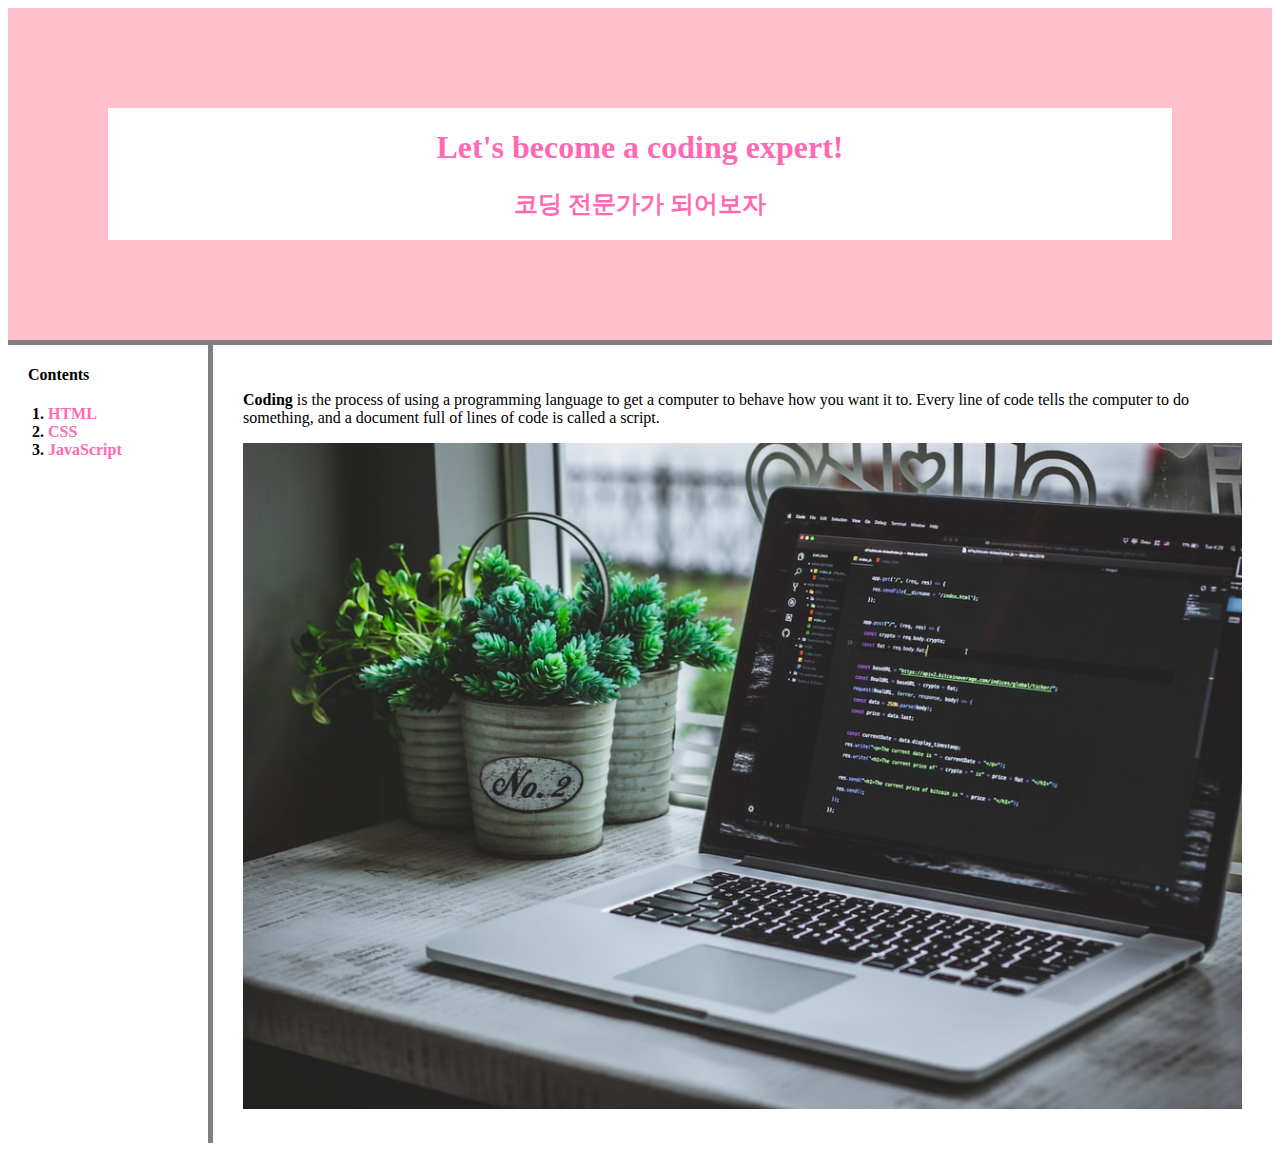
<file: index.html>
<!Doctype html>
<html>
  <head>
  <title> Welcome </title>
  <meta charset="utf-8">
<link rel="stylesheet" href="styles.css">
    </head>

<body>
<div class="headlines">
  <h1><a href="index.html">Let's become a coding expert!</a></h1>
  <h2><a href="index.html">코딩 전문가가 되어보자</a></h2>
</div>
<span id=contents>
  <div class=toc>
    <h4>Contents</h4>
  <ol>

      <li><a href="1.html"> HTML</a></li>
      <li><a href="2.html">CSS</a></li>
      <li><a href="3.html">JavaScript</a></li>
    </ol>
    </div>
<div class=paragraph>
<p> <strong>Coding</strong> is the process of using a programming language to get
  a computer to behave how you want it to. Every line of code tells
   the computer to do something, and a document full of lines of code
   is called a script. </p>

    <img src="coding.jpg" width="100%">
    </div>
</span>

<p>

  <div id="disqus_thread"></div>
  <script>

  /**
  *  RECOMMENDED CONFIGURATION VARIABLES: EDIT AND UNCOMMENT THE SECTION BELOW TO INSERT DYNAMIC VALUES FROM YOUR PLATFORM OR CMS.
  *  LEARN WHY DEFINING THESE VARIABLES IS IMPORTANT: https://disqus.com/admin/universalcode/#configuration-variables*/
  /*
  var disqus_config = function () {
  this.page.url = PAGE_URL;  // Replace PAGE_URL with your page's canonical URL variable
  this.page.identifier = PAGE_IDENTIFIER; // Replace PAGE_IDENTIFIER with your page's unique identifier variable
  };
  */
  (function() { // DON'T EDIT BELOW THIS LINE
  var d = document, s = d.createElement('script');
  s.src = 'https://bberryw31.disqus.com/embed.js';
  s.setAttribute('data-timestamp', +new Date());
  (d.head || d.body).appendChild(s);
  })();
  </script>
  <noscript>Please enable JavaScript to view the <a href="https://disqus.com/?ref_noscript">comments powered by Disqus.</a></noscript>
  </p>

</body>
</html>
</file>
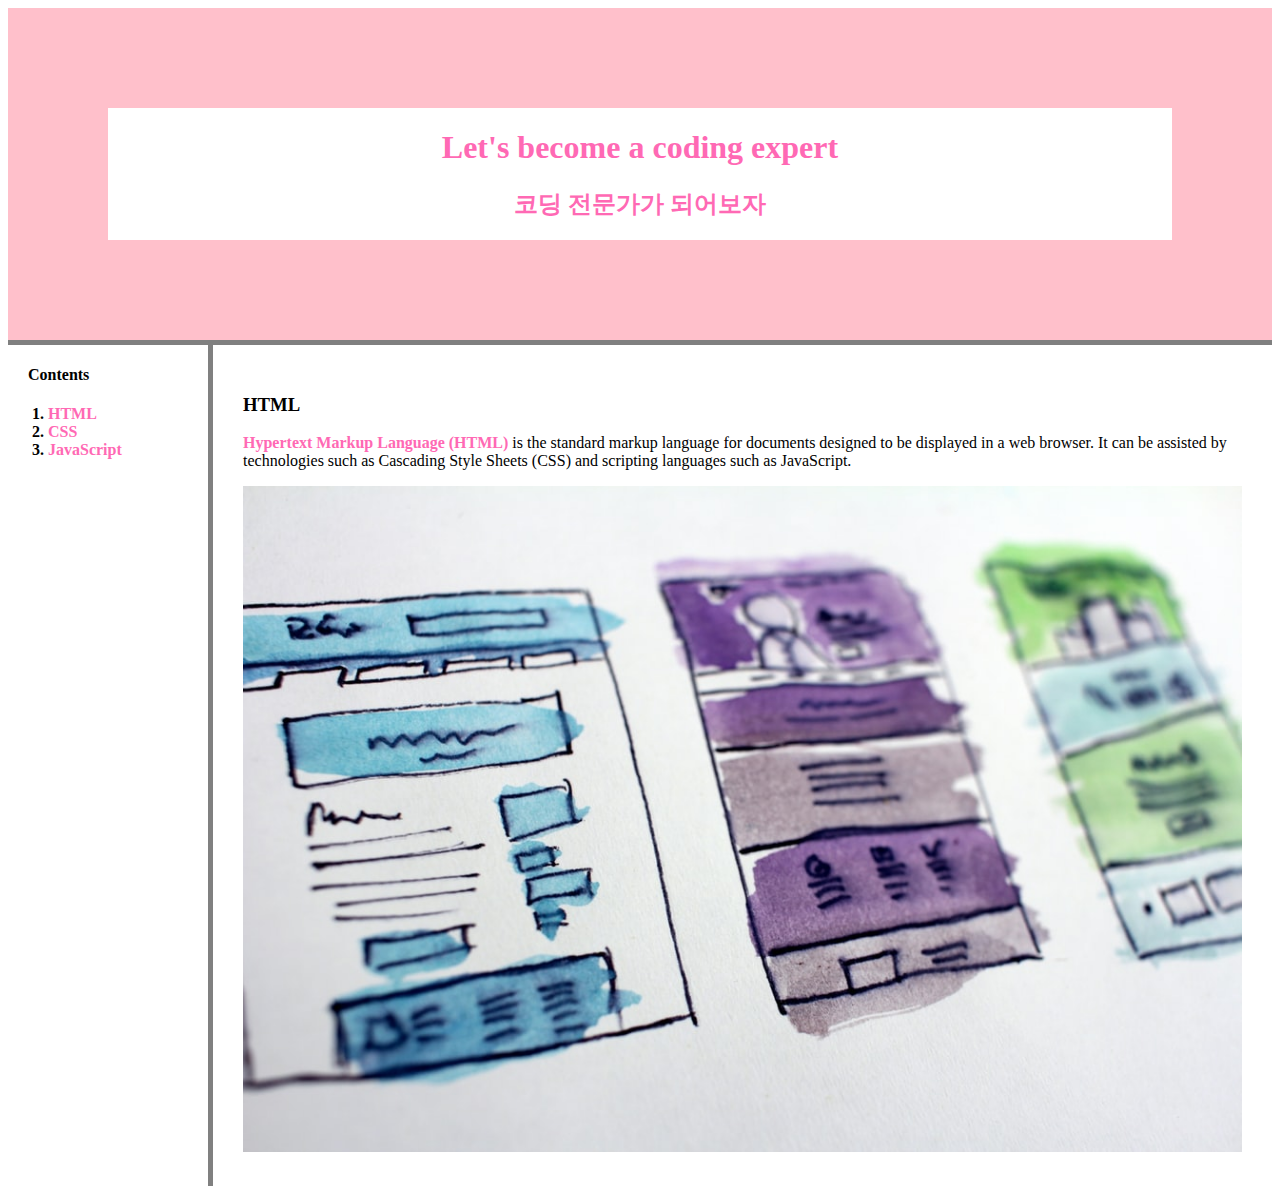
<file: 1.html>
<!Doctype html>
<html>
<head>
  <title> HTML </title>
  <meta charset="utf-8">
<link rel="stylesheet" href="styles.css">

</head>

<body>
<div class="headlines">
  <h1><a href="index.html">Let's become a coding expert</a></h1>
  <h2><a href="index.html">코딩 전문가가 되어보자</a></h2>
</div>

<span id=contents>

  <div class=toc>
    <h4>Contents</h4>
  <ol>
    <li><a href="1.html"> HTML</a></li>
    <li><a href="2.html">CSS</a></li>
    <li><a href="3.html">JavaScript</a></li>
    </ol>
  </div>
<div class=paragraph>
<h3> HTML </h3>

  <p> <strong><a href="https://en.wikipedia.org/wiki/HTML" target="_blank"
     title="HTML Wikipedia"> Hypertext Markup Language (HTML) </a> </strong>
     is the standard markup language
    for documents designed to be displayed in a web browser.
    It can be assisted by technologies such as Cascading Style Sheets (CSS)
    and scripting languages such as JavaScript. </p>

    <img src="html.jpg" width="100%">
    </div>
</span>
</body>
</html>
</file>
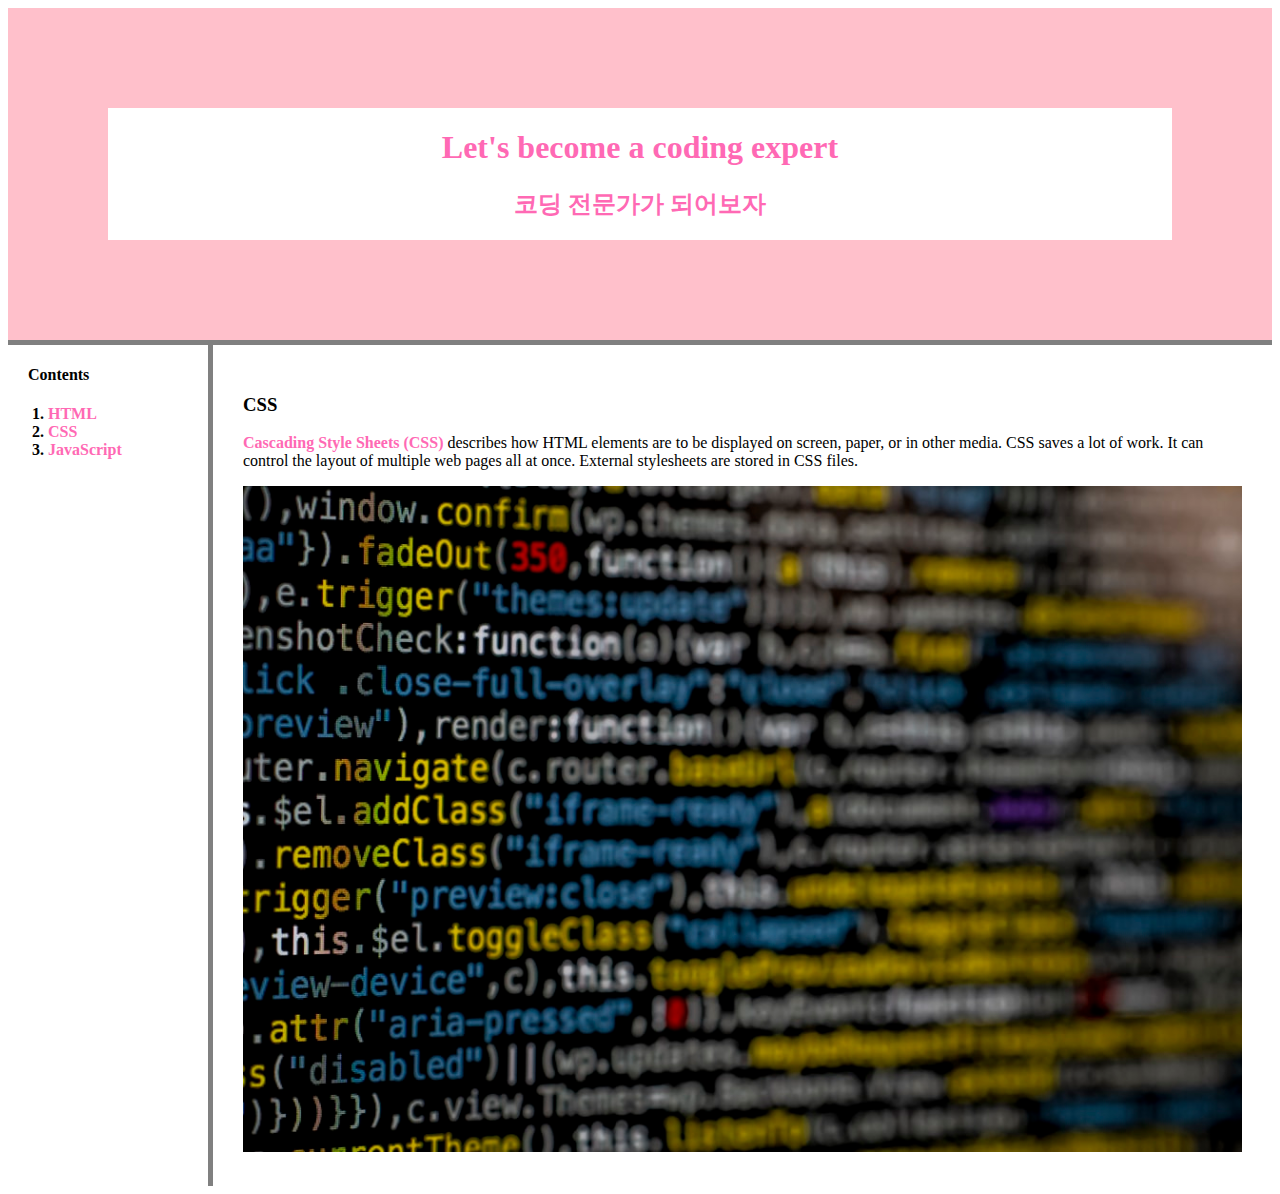
<file: 2.html>
<!Doctype html>
<html>
<head>
  <title> CSS </title>
  <meta charset="utf-8">
<link rel="stylesheet" href="styles.css">
</head>

<body>
<div class="headlines">
  <h1><a href="index.html">Let's become a coding expert</a></h1>
  <h2><a href="index.html">코딩 전문가가 되어보자</a></h2>
</div>

<span id=contents>

  <div class=toc>
    <h4>Contents</h4>
  <ol>
    <li><a href="1.html"> HTML</a></li>
    <li><a href="2.html">CSS</a></li>
    <li><a href="3.html">JavaScript</a></li>
    </ol>
  </div>
  <div class=paragraph>
<h3> CSS </h3>

  <p> <strong><a href="https://en.wikipedia.org/wiki/CSS" target="_blank"
     title="CSS Wikipedia">Cascading Style Sheets (CSS)</a></strong> describes how HTML elements are to be displayed on screen, paper,
      or in other media. CSS saves a lot of work. It can control the layout of
       multiple web pages all at once. External stylesheets are stored in CSS
        files. </p>

    <img src="css.jpg" width="100%">
    </div>
  </span>

</body>
</html>
</file>
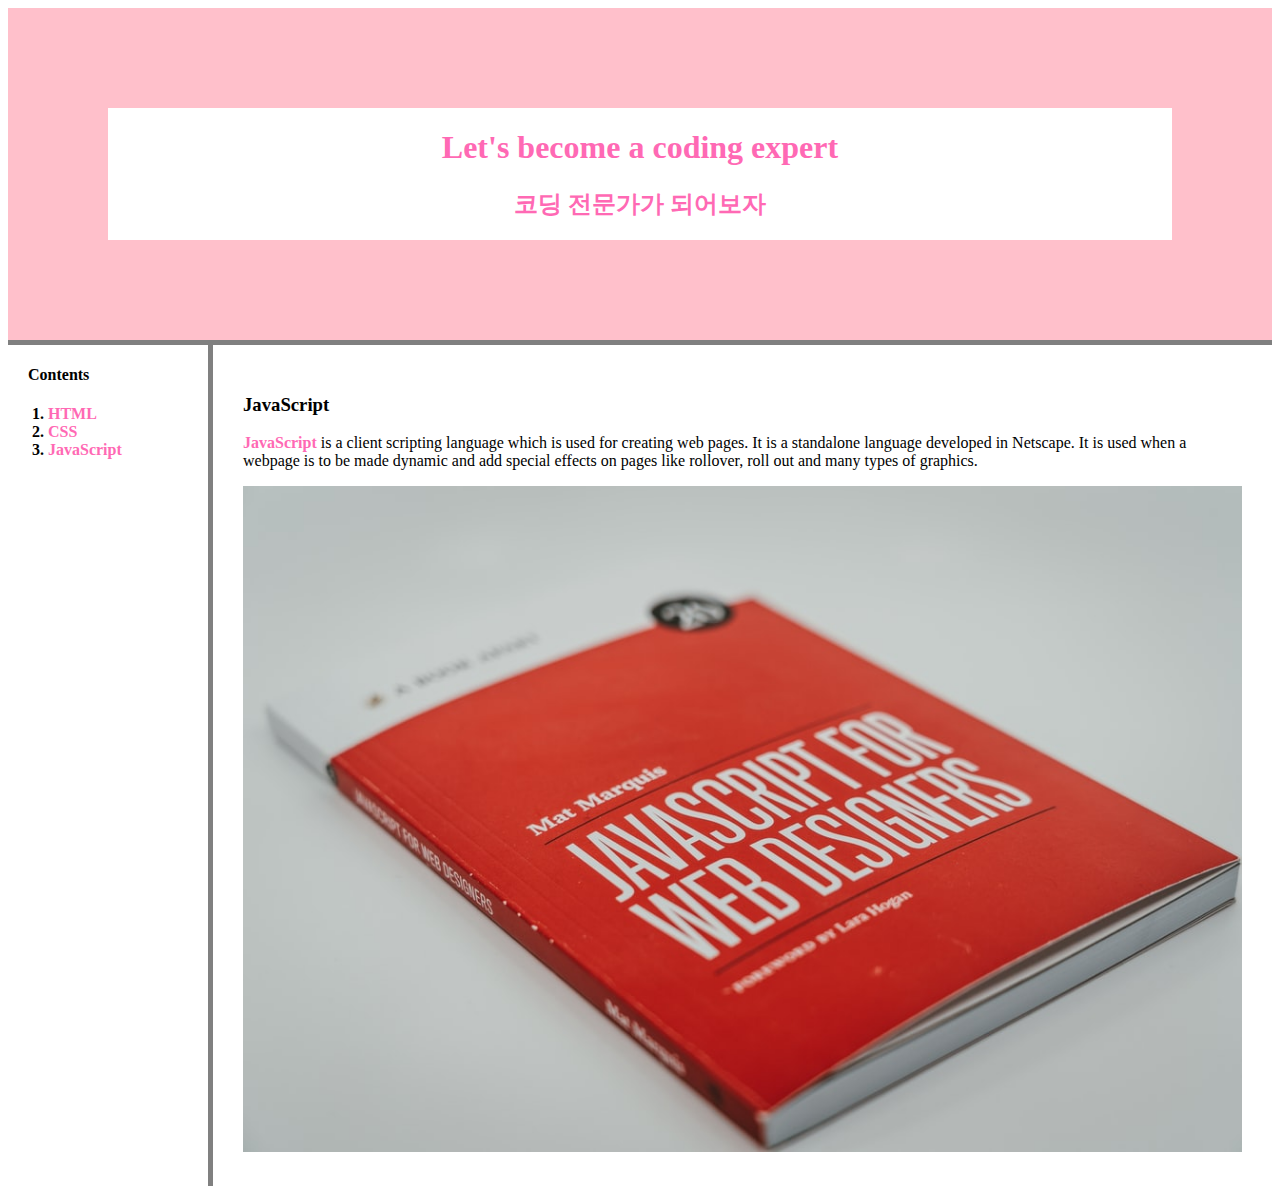
<file: 3.html>
<!Doctype html>
<html>
<head>
  <title> JavaScript </title>
  <meta charset="utf-8">
<link rel="stylesheet" href="styles.css">
</head>

<body>
<div class="headlines">
  <h1><a href="index.html">Let's become a coding expert</a></h1>
  <h2><a href="index.html">코딩 전문가가 되어보자</a></h2>
</div>

<span id=contents>
  <div class=toc>
    <h4>Contents</h4>
  <ol>
    <li><a href="1.html"> HTML</a></li>
    <li><a href="2.html">CSS</a></li>
    <li><a href="3.html">JavaScript</a></li>
    </ol>
  </div>
  <div class=paragraph>
<h3> JavaScript </h3>

  <p> <strong><a href="https://en.wikipedia.org/wiki/JavaScript" target="_blank"
     title="JavaScript Wikipedia">JavaScript</a></strong> is a client scripting language which is
     used for creating web pages. It is a standalone language developed in
      Netscape. It is used when a webpage is to be made dynamic and add special
       effects on pages like rollover, roll out and many types of graphics.</p>

    <img src="java.jpg" width="100%">
    </div>
</span>
</body>
</html>
</file>
<file: styles.css>
<style>


    ol{
      margin-top: 50px
    }
    #contents{
      display:grid; grid-template-columns: 200px 1fr; border-top: solid 5px gray
    }
    a{
      color: hotpink;
      text-decoration: none;

    }
    h4{
      margin-left: 20px
    }
    li{
      font-weight: bold
    }
    .headlines
    {
    border: 100px solid pink; padding: 0px; margin: 0px; text-align:center;
    }

    .toc{
      padding:0px; margin:0px
    }
    .paragraph{
      border-left: solid 5px gray; padding:30px; margin:0px
    }

    @media(max-width:600px){
      #contents {
        display:grid; grid-template-columns: 1fr;
      }
      .paragraph{
        border-left: solid 0px; border-top: solid 5px gray
      }

    }
  </style>
</file>
